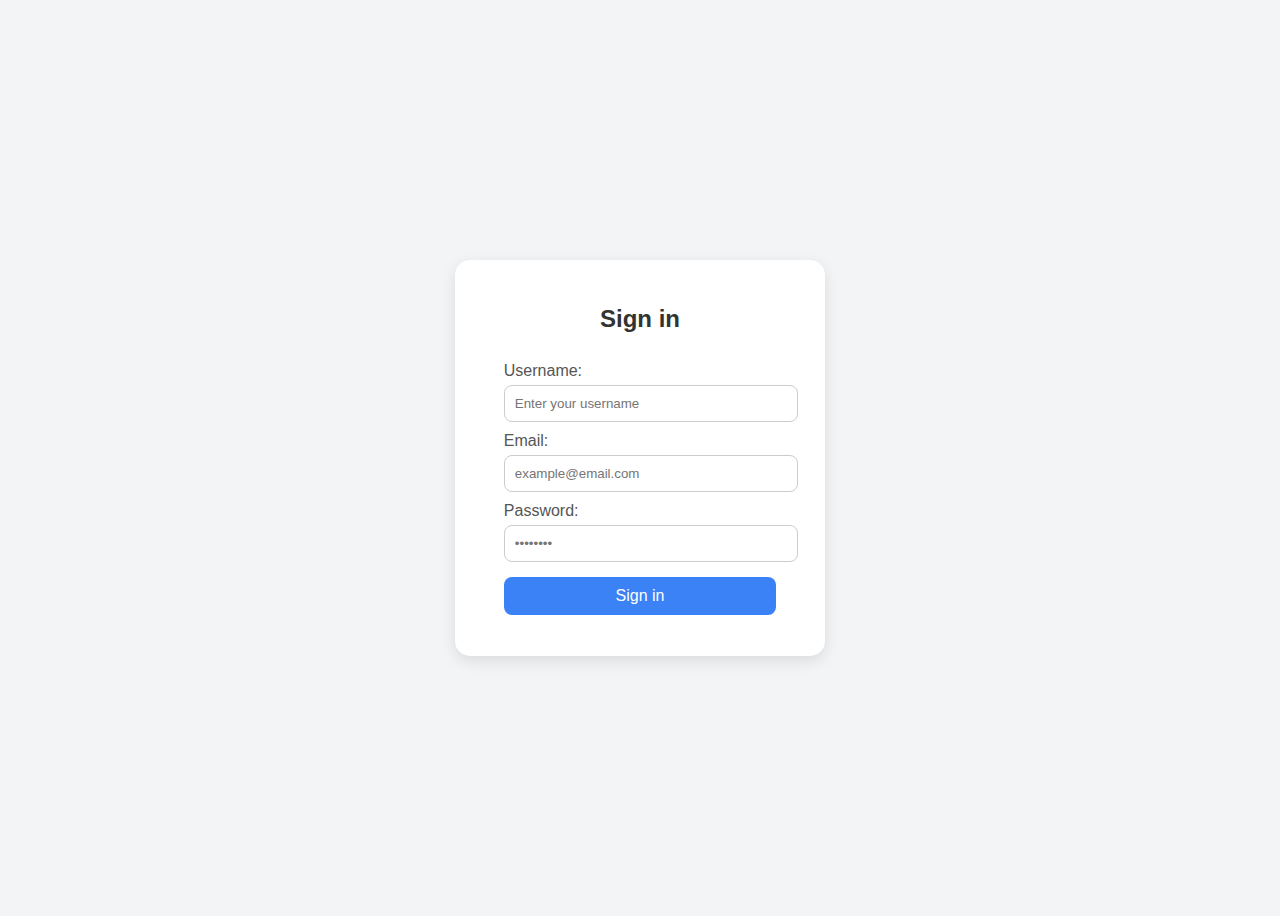
<file: form.html>
<!DOCTYPE html>
<html lang="ar">
<head>
  <meta charset="UTF-8" />
  <meta name="viewport" content="width=device-width, initial-scale=1.0" />
  <title>form page</title>
  <style>
    body {
      font-family: "Tajawal", sans-serif;
      background-color: #f3f4f6;
      display: flex;
      justify-content: center;
      align-items: center;
      height: 100vh;
      /* transition: all 0.5; */
     
    }

    .form-container {
      background-color: white;
      padding: 25px;
      border-radius: 15px;
      box-shadow: 0 5px 15px rgba(0, 0, 0, 0.1);
      width: 320px;
      display: flex;
      flex-direction: column;
      justify-content: center;
      align-items: center;
      transition: transform 0.5s ease-in-out;

         /* &:hover {
            transform: translate(0,-10px);
         } */
    }

    h2 {
      text-align: center;
      color: #333;
    }

    label {
        
      display: block;
      margin: 10px 0 5px;
      color: #555;
    }

    input {
      width: 100%;
      padding: 10px;
      border: 1px solid #ccc;
      border-radius: 8px;
      outline: none;
      transition: 0.3s;
      
    }

    input:focus {
      border-color: #3b82f6;
    }

    button {
      width: 100%;
      padding: 10px;
      margin-top: 15px;
      border: none;
      background-color: #3b82f6;
      color: white;
      font-size: 16px;
      border-radius: 8px;
      cursor: pointer;
      transition: 0.3s;
    }

    button:hover {
      background-color: #2563eb;
    }

    .error {
      color: #e11d48;
      font-size: 14px;
      margin-top: 5px;
    }

    .success {
      color: #16a34a;
      font-size: 16px;
      text-align: center;
      margin-top: 10px;
    }
  </style>
</head>
<body>

  <div class="form-container">
    <h2>Sign in</h2>
    <form id="signupForm">
      <label>Username:</label>
      <input type="text" id="username" placeholder="Enter your username" />

      <label>Email:</label>
      <input type="email" id="email" placeholder="example@email.com" />

      <label>Password:</label>
      <input type="password" id="password" placeholder="••••••••" />

      <button type="submit">Sign in</button>
      <p class="error" id="error"></p>
      <p class="success" id="success"></p>
    </form>
  </div>

  <script>
    const form =document.querySelector(`#signupForm`);
    const username =document.querySelector(`#username`);
    const email = document.querySelector(`#email`);
    const password = document.querySelector(`#password`);
    const error = document.querySelector(`#error`);
    const success = document.querySelector(`#success`);

    form.addEventListener("submit", function (e) {
      e.preventDefault(); // منع إعادة تحميل الصفحة

      error.textContent = "";
      success.textContent = "";

      if (username.value.trim() === "" || email.value.trim() === "" || password.value.trim() === "") {
        error.textContent = "من فضلك املأ كل الحقول.";
        return;
      }

      if (!email.value.includes("@") || !email.value.includes(".")) {
        error.textContent = "البريد الإلكتروني غير صالح.";
        return;
      }

      if (password.value.length < 6) {
        error.textContent = "كلمة المرور يجب أن تكون 6 أحرف على الأقل.";
        return;
      }

      success.textContent = "تم التسجيل بنجاح 🎉";
      form.reset();
    });
  </script>

</body>
</html>
</file>
